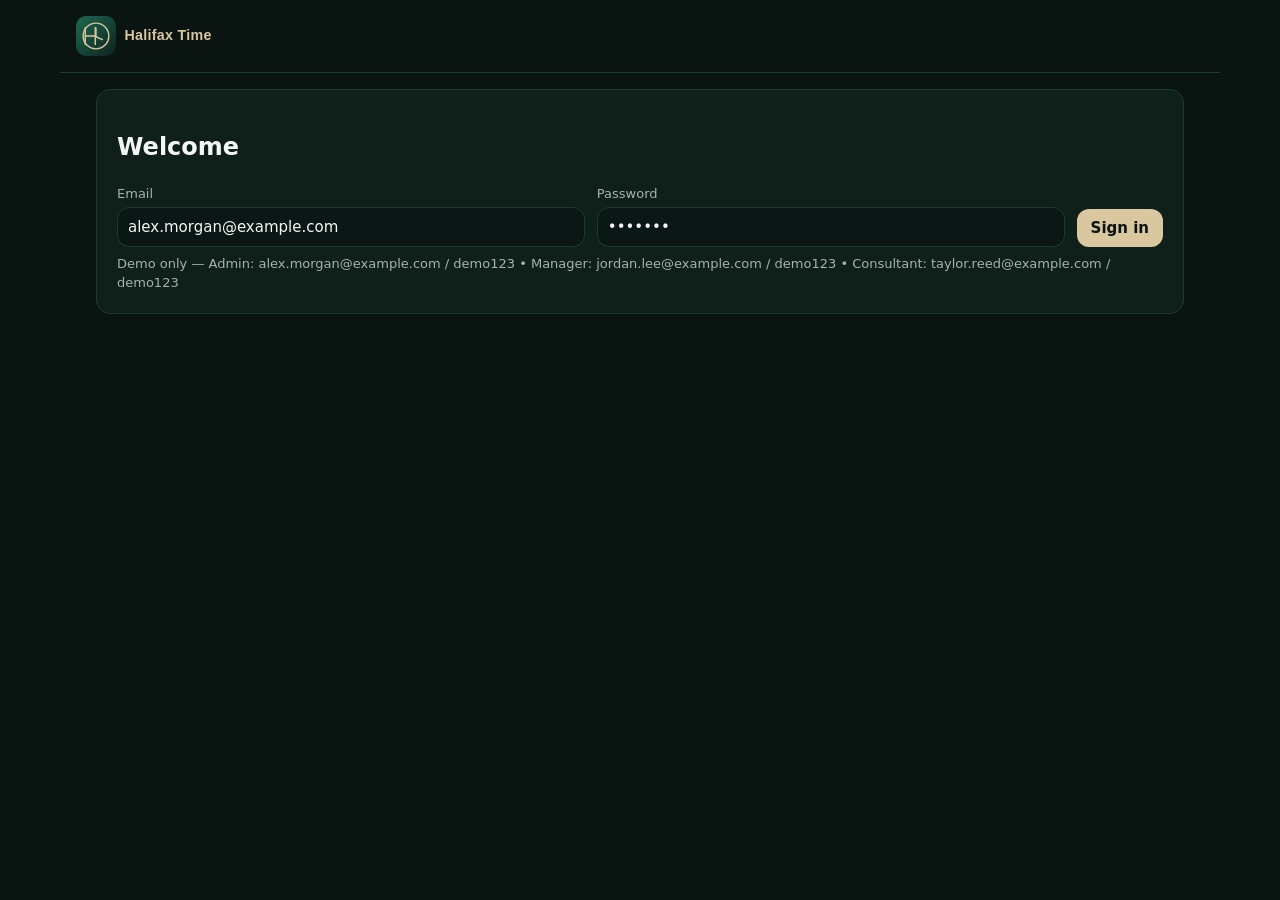
<file: client/index.html>
<!doctype html>
<html lang="en">
<head>
  <meta charset="utf-8">
  <meta name="viewport" content="width=device-width, initial-scale=1">
  <title>Halifax Time</title>
  <link rel="icon" type="image/svg+xml" href="./assets/logo.svg">
  <link rel="stylesheet" href="./assets/styles.css">
</head>
<body>

<header class="shell topbar">
  <img src="./assets/logo.svg" style="height:40px" alt="logo">
  <nav id="nav" class="nav hidden">
    <button data-view="timer">Timer</button>
    <button data-view="timesheet">Timesheet</button>
    <button data-view="reports">Reports</button>
    <button data-view="approvals">Approvals</button>
    <button data-view="invoices">Invoices</button>
    <button data-view="admin">Admin</button>
    <button id="logout" class="danger">Logout</button>
    <span id="active-user" class="nav-user"></span>
  </nav>
</header>

<main class="shell">

  <!-- Login -->
  <section id="login-view" class="panel">
    <h1>Welcome</h1>
    <div class="login-grid">
      <div>
        <label>Email</label>
        <input id="email" type="email" value="alex.morgan@example.com">
      </div>
      <div>
        <label>Password</label>
        <input id="password" type="password" value="demo123">
      </div>
      <button id="login-btn" class="primary">Sign in</button>
    </div>
    <div class="demo-hint">
      Demo only &mdash;
      Admin: alex.morgan@example.com / demo123 &bull;
      Manager: jordan.lee@example.com / demo123 &bull;
      Consultant: taylor.reed@example.com / demo123
    </div>
  </section>

  <!-- Timer -->
  <section id="timer-view" class="panel hidden">
    <h2>Timer</h2>

    <div id="resume-banner" class="banner-warn hidden"></div>

    <div class="grid-3">
      <div>
        <label>Client</label>
        <select id="client-select"></select>
      </div>
      <div>
        <div id="timer-display" class="timer">00:00:00</div>
      </div>
      <div class="actions">
        <div style="display:flex;align-items:center"><button id="start-stop-btn" class="primary">Start</button><span class="kbd-hint">Space</span></div>
      </div>
    </div>

    <h3>Manual Entry</h3>
    <div id="manual-running-note" class="banner-warn hidden">
      Stop the running timer before adding a manual entry.
    </div>
    <div class="grid-4">
      <div>
        <label>Date</label>
        <input type="date" id="man-date">
      </div>
      <div>
        <label>Start</label>
        <input type="time" id="man-start">
      </div>
      <div>
        <label>End</label>
        <input type="time" id="man-end">
      </div>
      <div>
        <label>Client</label>
        <select id="man-client"></select>
      </div>
    </div>
    <label style="margin-top:12px">Description</label>
    <textarea id="man-note" rows="3" placeholder="Brief description of work performed"></textarea>
    <div class="actions" style="margin-top:8px">
      <button id="man-add" class="ghost">Add Time</button>
    </div>
  </section>

  <!-- Timesheet -->
  <section id="timesheet-view" class="panel hidden">
    <div class="view-header">
      <h2>Timesheet</h2>
      <div class="actions">
        <select id="ts-period" style="width:auto">
          <option value="week">This Week</option>
          <option value="month" selected>This Month</option>
          <option value="last_month">Last Month</option>
          <option value="all">All Time</option>
        </select>
        <button id="ts-submit" class="primary hidden" style="white-space:nowrap">Submit Drafts</button>
      </div>
    </div>
    <table class="table" id="timesheet-table">
      <thead>
        <tr>
          <th>Date</th><th>Client</th><th>Start</th><th>End</th>
          <th>Hours</th><th>Status</th><th>Description</th><th>Actions</th>
        </tr>
      </thead>
      <tbody></tbody>
      <tfoot></tfoot>
    </table>
  </section>

  <!-- Approvals -->
  <section id="approvals-view" class="panel hidden">
    <h2>Weekly Approvals</h2>
    <table class="table" id="approvals-table">
      <thead>
        <tr>
          <th>User</th><th>Date</th><th>Client</th><th>Hours</th>
          <th>Description</th><th>Status</th><th>Action</th>
        </tr>
      </thead>
      <tbody></tbody>
    </table>
  </section>

  <!-- Invoices -->
  <section id="invoices-view" class="panel hidden">
    <h2>Invoices</h2>
    <div class="grid-3">
      <div>
        <label>Client</label>
        <select id="invoice-client"></select>
      </div>
      <div>
        <label>Month</label>
        <input id="invoice-month" type="month">
      </div>
      <div class="actions">
        <button id="gen-invoice"   class="primary" disabled>Generate</button>
        <button id="dl-invoice"    class="ghost"   disabled>Download</button>
        <button id="print-invoice" class="ghost"   disabled>Print to PDF</button>
      </div>
    </div>
    <div id="invoice-output"></div>
    <div id="invoice-confirm" class="hidden"></div>
    <div id="invoice-history" style="margin-top:32px"></div>
  </section>

  <!-- Reports -->
  <section id="reports-view" class="panel hidden">
    <h2>Reports</h2>
    <div class="filter-bar">
      <div>
        <label>Period</label>
        <select id="rpt-period">
          <option value="week">This Week</option>
          <option value="month" selected>This Month</option>
          <option value="last_month">Last Month</option>
          <option value="all">All Time</option>
        </select>
      </div>
      <div>
        <label>Client</label>
        <select id="rpt-client">
          <option value="">All Clients</option>
        </select>
      </div>
      <div>
        <label>Status</label>
        <select id="rpt-status">
          <option value="">All</option>
          <option value="pending">Pending</option>
          <option value="approved">Approved</option>
          <option value="invoiced">Invoiced</option>
          <option value="rejected">Rejected</option>
        </select>
      </div>
      <div class="actions" style="align-self:flex-end">
        <button id="rpt-go"  class="primary">Run</button>
        <button id="rpt-csv" class="ghost">Export CSV</button>
      </div>
    </div>
    <div id="rpt-summary"></div>
    <div id="rpt-table-wrap"></div>
  </section>

  <!-- Admin -->
  <section id="admin-view" class="panel hidden">
    <h2>Administration</h2>
    <div class="tab-bar">
      <button class="tab-btn active" data-tab="clients">Clients</button>
      <button class="tab-btn" data-tab="users">Users</button>
      <button class="tab-btn" data-tab="rates">Rates</button>
      <button class="tab-btn" data-tab="settings">Settings</button>
    </div>
    <div id="tab-clients"  class="tab-pane"></div>
    <div id="tab-users"    class="tab-pane hidden"></div>
    <div id="tab-rates"    class="tab-pane hidden"></div>
    <div id="tab-settings" class="tab-pane hidden"></div>
  </section>

</main>

<!-- Stop Timer Modal -->
<div id="stop-modal" class="modal hidden">
  <div class="modal-card" id="stop-modal-card">
    <h3>Stop Timer &mdash; Add Work Description</h3>
    <textarea id="work-note" rows="4" placeholder="Brief description of work performed..."></textarea>
    <div class="actions" style="justify-content:flex-end;margin-top:12px">
      <button id="cancel-stop"  class="ghost">Cancel</button>
      <button id="confirm-stop" class="primary">Save</button>
    </div>
  </div>
</div>

<!-- Admin Modal -->
<div id="admin-modal" class="modal hidden">
  <div class="modal-card wide" id="admin-modal-card">
    <h3 id="admin-modal-title"></h3>
    <div id="admin-modal-body"></div>
    <div class="actions" style="justify-content:flex-end;margin-top:16px">
      <button id="admin-modal-cancel" class="ghost">Cancel</button>
      <button id="admin-modal-save"   class="primary">Save</button>
    </div>
  </div>
</div>

<script src="./assets/app.js"></script>
</body>
</html>
</file>
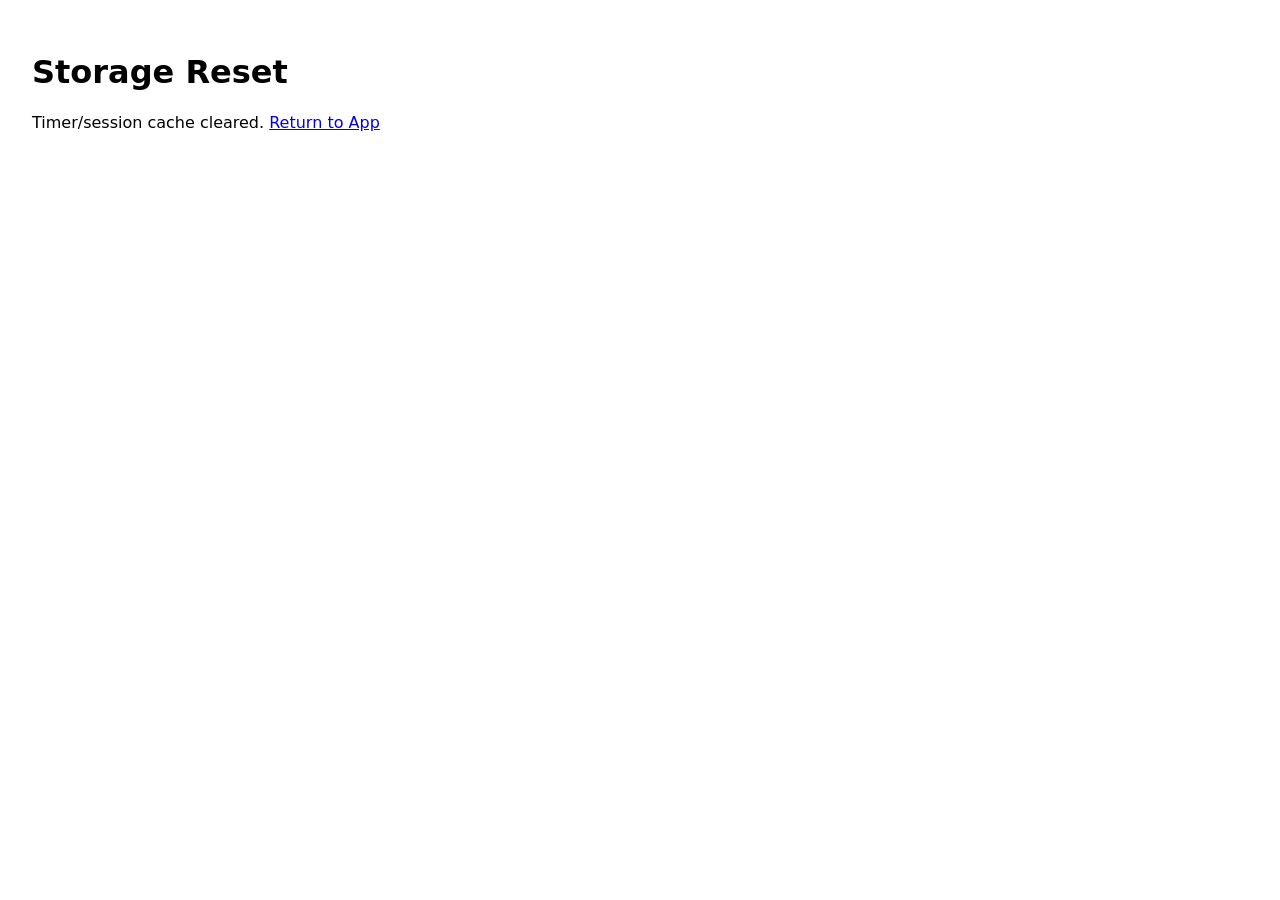
<file: reset.html>
<!doctype html><html><head><meta charset='utf-8'><meta name='viewport' content='width=device-width, initial-scale=1'><title>Reset</title></head><body style='font-family:system-ui,-apple-system,Segoe UI,Roboto,Inter,Arial;padding:24px'><h1>Storage Reset</h1><p>Timer/session cache cleared. <a href='./'>Return to App</a></p><script>localStorage.removeItem('halifax_active_timer_v4');</script></body></html>
</file>
<file: client/assets/styles.css>
*, *::before, *::after { box-sizing: border-box; }

body {
  margin: 0;
  background: #0A1411;
  color: #F4F6F5;
  font: 16px/1.45 system-ui, -apple-system, Segoe UI, Roboto, Inter, Arial;
}

.hidden    { display: none !important; }
.nav-hidden { display: none !important; }
.muted     { color: #A6B2AD; }

/* ── Layout ── */

.shell { max-width: 1160px; margin: 0 auto; padding: 0 20px; }

.panel {
  background: #0F201B;
  border: 1px solid #1E3A30;
  border-radius: 14px;
  padding: 20px;
  margin: 16px;
}

/* ── Topbar / Nav ── */

.topbar {
  display: flex;
  justify-content: space-between;
  align-items: center;
  padding: 16px;
  border-bottom: 1px solid #1E3A30;
}

.nav { display: flex; gap: 8px; align-items: center; flex-wrap: wrap; }

.nav button {
  background: transparent;
  border: 1px solid #D9C7A0;
  color: #D9C7A0;
  padding: 8px 12px;
  border-radius: 10px;
  cursor: pointer;
  font-size: 14px;
}

.nav .danger { border-color: #A24B4B; color: #A24B4B; }
.nav button:hover { background: #D9C7A0; color: #0A1411; }
.nav .danger:hover { background: #A24B4B; color: #fff; }

.nav-user {
  color: #A6B2AD;
  font-size: 13px;
  padding: 4px 8px;
}

/* ── Grids ── */

.login-grid {
  display: grid;
  grid-template-columns: 1fr 1fr auto;
  gap: 12px;
  align-items: end;
}

.grid-2 { display: grid; grid-template-columns: 1fr 1fr; gap: 12px; }
.grid-3 { display: grid; grid-template-columns: 1fr 1fr 1fr; gap: 12px; align-items: end; }
.grid-4 { display: grid; grid-template-columns: repeat(4, 1fr); gap: 12px; }

.filter-bar {
  display: flex;
  gap: 12px;
  flex-wrap: wrap;
  align-items: flex-end;
  margin-bottom: 20px;
}

.filter-bar > div { min-width: 140px; }

.view-header {
  display: flex;
  justify-content: space-between;
  align-items: center;
  margin-bottom: 12px;
}

.view-header h2 { margin: 0; }

.actions { display: flex; gap: 8px; align-items: center; }

/* ── Inputs ── */

input, select, textarea {
  width: 100%;
  padding: 10px;
  border-radius: 12px;
  border: 1px solid #1E3A30;
  background: #0B1714;
  color: #F4F6F5;
  font-size: 15px;
  font-family: inherit;
}

input:disabled, select:disabled, textarea:disabled {
  opacity: 0.45;
  cursor: not-allowed;
}

label {
  display: block;
  margin-bottom: 4px;
  color: #A6B2AD;
  font-size: 13px;
}

/* ── Buttons ── */

.primary {
  background: #D9C7A0;
  color: #0A1411;
  border: none;
  border-radius: 12px;
  padding: 10px 14px;
  font-weight: 700;
  cursor: pointer;
  white-space: nowrap;
  font-family: inherit;
  font-size: 15px;
}

.primary:disabled { opacity: 0.45; cursor: not-allowed; }

.ghost {
  background: transparent;
  border: 1px solid #D9C7A0;
  color: #D9C7A0;
  border-radius: 12px;
  padding: 10px 14px;
  cursor: pointer;
  white-space: nowrap;
  font-family: inherit;
  font-size: 15px;
}

.ghost:disabled { opacity: 0.45; cursor: not-allowed; }

.btn-reject {
  background: transparent;
  border: 1px solid #A24B4B;
  color: #E07070;
  border-radius: 12px;
  padding: 10px 14px;
  cursor: pointer;
  white-space: nowrap;
  font-family: inherit;
  font-size: 15px;
}

/* ── Timer display ── */

.timer {
  font-weight: 800;
  font-size: 34px;
  padding: 10px 14px;
  border-radius: 12px;
  border: 1px solid #1E3A30;
  background: #0B1714;
  color: #D9C7A0;
  text-align: center;
}

/* ── Table ── */

.table { width: 100%; border-collapse: collapse; }
.table th, .table td { padding: 10px; border-bottom: 1px solid #1E3A30; }
.table th { background: #122820; color: #D9C7A0; text-align: left; }

.tfoot-total td {
  color: #D9C7A0;
  font-weight: 700;
  padding: 10px;
  border-top: 2px solid #1E3A30;
  text-align: right;
}

.tfoot-total td:nth-child(2) { text-align: left; }

.week-header td {
  background: #122820;
  color: #D9C7A0;
  padding: 10px;
  font-weight: 600;
}

.week-header .muted { font-weight: 400; margin-left: 8px; }

/* ── Badges ── */

.badge {
  display: inline-block;
  padding: 2px 10px;
  border-radius: 20px;
  font-size: 12px;
  font-weight: 600;
}

.badge.draft    { background: #2A2A1B33; color: #C8C890; border: 1px solid #4A4A1B; }
.badge.pending  { background: #8C6B2E33; color: #FFDFA3; border: 1px solid #8C6B2E; }
.badge.approved { background: #1B4D3033; color: #6FCFA0; border: 1px solid #1B4D30; }
.badge.invoiced { background: #1B2E4D33; color: #7AB8F5; border: 1px solid #1B3A6B; }
.badge.rejected { background: #4B1B1B33; color: #E07070; border: 1px solid #A24B4B; }

.badge-admin      { background: #3B2860; color: #C4A0F5; border: 1px solid #6B3BAF; }
.badge-manager    { background: #1B3A6B33; color: #7AB8F5; border: 1px solid #1B3A6B; }
.badge-consultant { background: #1B4D3033; color: #6FCFA0; border: 1px solid #1B4D30; }

/* ── Banners ── */

.banner-warn {
  background: #231B10;
  border: 1px solid #8C6B2E;
  color: #FFDFA3;
  padding: 12px;
  border-radius: 12px;
  margin: 12px 0;
  font-size: 14px;
}

.demo-hint {
  margin-top: 8px;
  color: #A6B2AD;
  font-size: 13px;
}

/* ── Modal ── */

.modal {
  position: fixed;
  inset: 0;
  background: rgba(0, 0, 0, 0.6);
  display: flex;
  align-items: center;
  justify-content: center;
  padding: 20px;
  z-index: 100;
}

.modal-card {
  background: #0F201B;
  border: 1px solid #1E3A30;
  border-radius: 14px;
  padding: 20px;
  max-width: 520px;
  width: 100%;
}

.modal-card.wide { max-width: 680px; }

/* ── Tabs ── */

.tab-bar {
  display: flex;
  gap: 4px;
  margin-bottom: 16px;
  border-bottom: 1px solid #1E3A30;
  padding-bottom: 0;
}

.tab-btn {
  background: transparent;
  border: none;
  border-bottom: 2px solid transparent;
  color: #A6B2AD;
  padding: 8px 16px;
  cursor: pointer;
  font-size: 14px;
  font-family: inherit;
  margin-bottom: -1px;
}

.tab-btn:hover  { color: #D9C7A0; }
.tab-btn.active { color: #D9C7A0; border-bottom-color: #D9C7A0; }

.tab-pane { padding-top: 8px; }

/* ── Summary cards ── */

.summary-cards {
  display: flex;
  gap: 12px;
  flex-wrap: wrap;
  margin: 16px 0;
}

.card {
  background: #0B1714;
  border: 1px solid #1E3A30;
  border-radius: 12px;
  padding: 16px 20px;
  min-width: 140px;
  flex: 1;
}

.card-value {
  font-size: 26px;
  font-weight: 800;
  color: #D9C7A0;
  line-height: 1.1;
}

.card-label {
  font-size: 12px;
  color: #A6B2AD;
  margin-top: 4px;
}

/* ── Toast ── */

.toast {
  position: fixed;
  bottom: 24px;
  right: 24px;
  padding: 12px 20px;
  border-radius: 10px;
  font-size: 14px;
  z-index: 200;
  animation: toast-in 0.2s ease;
  pointer-events: none;
}

.toast-success { background: #1B4D30; color: #6FCFA0; border: 1px solid #2A7A50; }
.toast-error   { background: #4B1B1B; color: #E07070; border: 1px solid #A24B4B; }

@keyframes toast-in {
  from { transform: translateX(100%); opacity: 0; }
  to   { transform: translateX(0);    opacity: 1; }
}

/* ── Keyboard hint ── */

.kbd-hint {
  font-size: 11px;
  color: #A6B2AD;
  border: 1px solid #1E3A30;
  border-radius: 4px;
  padding: 1px 5px;
  margin-left: 6px;
  vertical-align: middle;
}

/* ── Invoice confirm bar ── */

.invoice-confirm-bar {
  background: #0B1714;
  border: 1px solid #1E3A30;
  border-radius: 12px;
  padding: 16px;
  margin-top: 12px;
  display: flex;
  align-items: center;
  gap: 12px;
  flex-wrap: wrap;
}

/* ── Responsive ── */

@media (max-width: 768px) {
  .login-grid { grid-template-columns: 1fr; }
  .grid-3     { grid-template-columns: 1fr; }
  .grid-4     { grid-template-columns: 1fr 1fr; }
  .filter-bar { flex-direction: column; }
  .nav        { gap: 4px; flex-wrap: wrap; }
  .nav button { padding: 6px 8px; font-size: 13px; }
  .nav-user   { display: none; }
  .timer      { font-size: 26px; }
  .panel      { margin: 8px; padding: 14px; }
  .summary-cards { flex-direction: column; }
  .modal      { align-items: flex-end; padding: 0; }
  .modal-card, .modal-card.wide { border-radius: 14px 14px 0 0; max-width: 100%; }
  .view-header { flex-direction: column; align-items: flex-start; gap: 8px; }
}

@media (max-width: 480px) {
  .grid-4 { grid-template-columns: 1fr; }
}
</file>
